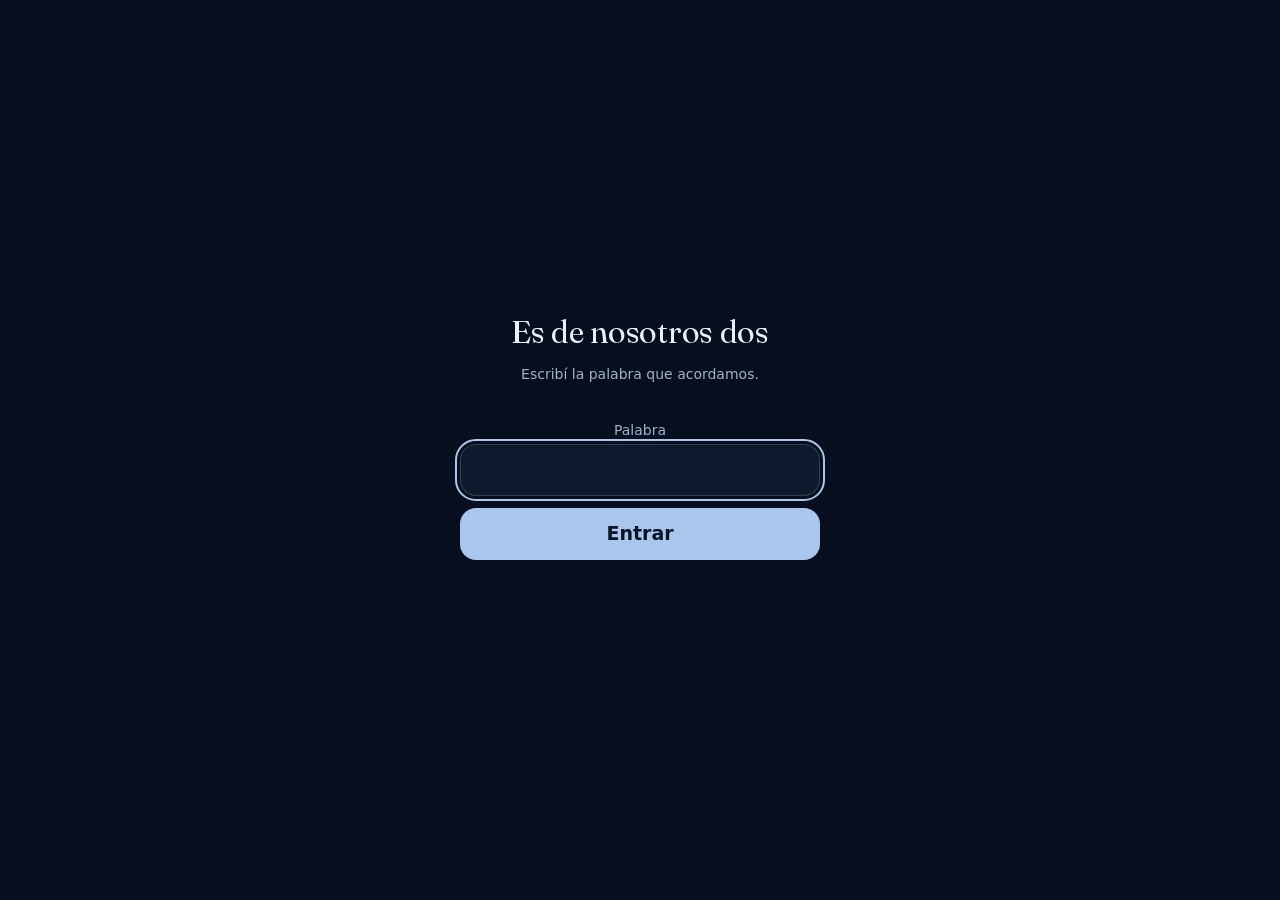
<file: index.html>
<!DOCTYPE html>
<html lang="es">
<head>
  <meta charset="utf-8">
  <meta name="viewport" content="width=device-width, initial-scale=1, viewport-fit=cover">
  <title>Made</title>
  <meta name="description" content="Un regalo.">

  <!-- No indexar: es un regalo, no un sitio que tenga que aparecer en Google.
       Ojo: esto NO despublica nada, solo pide a los buscadores que no lo listen. -->
  <meta name="robots" content="noindex, nofollow">
  <meta name="referrer" content="no-referrer">

  <meta name="theme-color" content="#070f1e">
  <meta name="color-scheme" content="dark">

  <!-- GitHub Pages no permite mandar headers: lo que se pueda, por meta.
       frame-ancestors, report-uri y sandbox se ignoran acá (no hay forma). -->
  <meta http-equiv="Content-Security-Policy" content="default-src 'none'; script-src 'self'; style-src 'self'; img-src 'self' blob: data:; font-src 'self'; connect-src 'self' https://api.github.com; base-uri 'none'; form-action 'none'">

  <link rel="icon" href="data:image/svg+xml,%3Csvg xmlns='http://www.w3.org/2000/svg' viewBox='0 0 64 64'%3E%3Crect width='64' height='64' rx='14' fill='%23070F1E'/%3E%3Ctext x='32' y='45' font-family='Georgia,serif' font-size='34' fill='%23E0B878' text-anchor='middle'%3EM%3C/text%3E%3C/svg%3E">
  <link rel="preload" href="fuentes/fraunces-var.woff2" as="font" type="font/woff2" crossorigin>
  <link rel="stylesheet" href="styles.css">
</head>
<body>

  <!-- El lirio se dibuja una sola vez y se reusa con <use>. -->
  <svg class="sprite" aria-hidden="true" focusable="false" width="0" height="0">
    <symbol id="lirio" viewBox="0 0 64 64">
      <g fill="currentColor" fill-opacity="0.12" stroke="currentColor"
         stroke-opacity="0.55" stroke-width="1.5" stroke-linejoin="round">
        <path d="M32 34C27.5 26 22 17 32 6c10 11 4.5 20 0 28Z"/>
        <path d="M32 34C27.5 26 22 17 32 6c10 11 4.5 20 0 28Z" transform="rotate(60 32 34)"/>
        <path d="M32 34C27.5 26 22 17 32 6c10 11 4.5 20 0 28Z" transform="rotate(120 32 34)"/>
        <path d="M32 34C27.5 26 22 17 32 6c10 11 4.5 20 0 28Z" transform="rotate(180 32 34)"/>
        <path d="M32 34C27.5 26 22 17 32 6c10 11 4.5 20 0 28Z" transform="rotate(240 32 34)"/>
        <path d="M32 34C27.5 26 22 17 32 6c10 11 4.5 20 0 28Z" transform="rotate(300 32 34)"/>
      </g>
      <g stroke="currentColor" stroke-opacity="0.5" stroke-width="1.5"
         stroke-linecap="round" fill="none">
        <path d="M32 35v8M32 35l-6 9M32 35l6 9"/>
      </g>
      <circle cx="32" cy="35" r="1.7" fill="currentColor" fill-opacity="0.45"/>
    </symbol>

    <!-- Íconos de la casa: trazo 1.5, 24x24, sin relleno. El trazo y el
         relleno los pone la clase .ico y se heredan hasta el <use>. -->
    <symbol id="ico-sobre" viewBox="0 0 24 24">
      <path d="M3 6.5h18v11H3z"/>
      <path d="m3 7.5 9 6 9-6"/>
    </symbol>
    <symbol id="ico-fechas" viewBox="0 0 24 24">
      <path d="M4 6h16v14H4z"/>
      <path d="M4 10h16M8 3.5v3M16 3.5v3"/>
      <path d="M8 14h2"/>
    </symbol>
    <symbol id="ico-espejo" viewBox="0 0 24 24">
      <path d="M4 5h16v11h-6l-5 4v-4H4z"/>
      <path d="M8 9h8M8 12h5"/>
    </symbol>
    <symbol id="ico-manual" viewBox="0 0 24 24">
      <path d="M6.5 3.5h10a1.5 1.5 0 0 1 1.5 1.5v15H8a1.5 1.5 0 0 1-1.5-1.5z"/>
      <path d="M6.5 18.5H18"/>
      <path d="M9.5 7.5h5M9.5 11h5"/>
    </symbol>
    <symbol id="ico-musica" viewBox="0 0 24 24">
      <path d="M9 17.5V6l10-2v11.5"/>
      <circle cx="6.5" cy="17.5" r="2.5"/>
      <circle cx="16.5" cy="15.5" r="2.5"/>
    </symbol>
    <symbol id="ico-carta" viewBox="0 0 24 24">
      <path d="M6 3.5h8l4 4v13H6z"/>
      <path d="M14 3.5v4h4"/>
      <path d="M9 12h6M9 15.5h6"/>
    </symbol>
    <symbol id="ico-promesa" viewBox="0 0 24 24">
      <path d="M12 10.5C9.5 6.5 4 7 4 10.5S9.5 14.5 12 10.5Z"/>
      <path d="M12 10.5C14.5 6.5 20 7 20 10.5S14.5 14.5 12 10.5Z"/>
      <path d="m12 10.5-2.5 7.5M12 10.5l2.5 7.5"/>
      <circle cx="12" cy="10.5" r="1.2"/>
    </symbol>
    <symbol id="ico-fotos" viewBox="0 0 24 24">
      <path d="M3.5 5h17v14h-17z"/>
      <circle cx="8.5" cy="9.5" r="1.5"/>
      <path d="m3.5 16 5-4.5 4 3.5 3-2.5 5 4"/>
    </symbol>
    <symbol id="ico-desayuno" viewBox="0 0 24 24">
      <path d="M4.5 10h11v5.5a3.5 3.5 0 0 1-3.5 3.5H8a3.5 3.5 0 0 1-3.5-3.5z"/>
      <path d="M15.5 11h1.8a2.2 2.2 0 0 1 0 4.4h-1.8"/>
      <path d="M8 4.5v2.5M11.5 4.5v2.5"/>
    </symbol>
    <symbol id="ico-pelicula" viewBox="0 0 24 24">
      <path d="M3.5 5.5h17v13h-17z"/>
      <path d="m10 9.5 5 2.5-5 2.5z"/>
    </symbol>
    <symbol id="ico-carta-mano" viewBox="0 0 24 24">
      <path d="M4 20l4.5-1 9-9-3.5-3.5-9 9z"/>
      <path d="m14 6.5 3.5 3.5"/>
    </symbol>
  </svg>


  <!-- ================= ACCESO ================= -->
  <div class="acceso" id="acceso" hidden>
    <div class="acceso__caja">
      <h1 class="acceso__titulo">Es de nosotros dos</h1>
      <p class="acceso__texto">Escribí la palabra que acordamos.</p>
      <form id="acceso-form" novalidate>
        <label class="acceso__texto" for="acceso-clave">Palabra</label>
        <input class="acceso__campo" id="acceso-clave" name="clave" type="password"
               inputmode="text" autocomplete="off" autocapitalize="off"
               autocorrect="off" spellcheck="false" required>
        <button class="acceso__boton" id="acceso-entrar" type="submit">Entrar</button>
      </form>
      <p class="acceso__error" id="acceso-error" role="alert" aria-live="polite"></p>
    </div>
  </div>

  <!-- ================= SITIO ================= -->
  <div id="sitio" hidden>

    <header class="barra">
      <a class="barra__marca" href="#sobre" aria-label="Ir a la carta del principio">M.</a>
      <button type="button" class="barra__menu" id="menu-abrir" aria-label="Abrir menú"
              aria-controls="menu" aria-expanded="false">
        <svg viewBox="0 0 24 24" fill="none" stroke="currentColor" stroke-width="1.5"
             stroke-linecap="round" aria-hidden="true">
          <path d="M4 8h16M4 16h16"/>
        </svg>
      </button>
    </header>

    <nav class="menu" id="menu" data-abierto="no" aria-label="Secciones">
      <button type="button" class="menu__cerrar" id="menu-cerrar" aria-label="Cerrar menú">
        <svg viewBox="0 0 24 24" width="22" height="22" fill="none" stroke="currentColor"
             stroke-width="1.5" stroke-linecap="round" aria-hidden="true">
          <path d="M6 6l12 12M18 6L6 18"/>
        </svg>
      </button>
      <ul class="menu__lista">
        <li><a class="menu__enlace" href="#sobre">
          <svg class="menu__ico ico" aria-hidden="true"><use href="#ico-sobre"/></svg>
          <span>El sobre</span>
        </a></li>
        <li><a class="menu__enlace" href="#puertas">
          <svg class="menu__ico ico" aria-hidden="true"><use href="#ico-fechas"/></svg>
          <span>Las fechas</span>
        </a></li>
        <li><a class="menu__enlace" href="#espejo">
          <svg class="menu__ico ico" aria-hidden="true"><use href="#ico-espejo"/></svg>
          <span>Lo que me decís</span>
        </a></li>
        <li><a class="menu__enlace" href="#manual">
          <svg class="menu__ico ico" aria-hidden="true"><use href="#ico-manual"/></svg>
          <span>El manual</span>
        </a></li>
        <li><a class="menu__enlace" href="#musica">
          <svg class="menu__ico ico" aria-hidden="true"><use href="#ico-musica"/></svg>
          <span>Las canciones</span>
        </a></li>
        <li><a class="menu__enlace" href="#carta">
          <svg class="menu__ico ico" aria-hidden="true"><use href="#ico-carta"/></svg>
          <span>La carta</span>
        </a></li>
        <li><a class="menu__enlace" href="#promesa">
          <svg class="menu__ico ico" aria-hidden="true"><use href="#ico-promesa"/></svg>
          <span>La promesa</span>
        </a></li>
        <li><a class="menu__enlace" href="galeria.html">
          <svg class="menu__ico ico" aria-hidden="true"><use href="#ico-fotos"/></svg>
          <span>Las fotos</span>
        </a></li>
      </ul>
    </nav>

    <main>

      <!-- ---------- EL SOBRE ---------- -->
      <section class="sobre-seccion" id="sobre" data-abierto="no">
        <span class="lirio lirio--a" aria-hidden="true"><svg viewBox="0 0 64 64"><use href="#lirio"/></svg></span>
        <span class="lirio lirio--b" aria-hidden="true"><svg viewBox="0 0 64 64"><use href="#lirio"/></svg></span>
        <div class="contenedor">
          <button type="button" class="sobre" id="sobre-boton" aria-expanded="false"
                  aria-controls="sobre-abierto">
            <span class="sobre__cuerpo">
              <span class="sobre__solapa" aria-hidden="true"></span>
              <span class="sobre__sello" aria-hidden="true">S</span>
            </span>
            <span class="sobre__texto">Para Made</span>
            <span class="sobre__pista">Tocá el sobre</span>
          </button>

          <div class="sobre__abierto" id="sobre-abierto">
            <h1 class="sobre__nombre">Made<span class="sobre__corazon" aria-hidden="true">♥</span></h1>
            <p class="sobre__lema">y todo lo que vino después.</p>

            <div class="contadores">
              <div class="contador">
                <span class="contador__num" id="dias-conocidos">—</span>
                <span class="contador__et">días desde que te conocí</span>
                <span class="contador__fecha">12 . 02 . 2025</span>
              </div>
              <div class="contador">
                <span class="contador__num" id="dias-novios">—</span>
                <span class="contador__et">días desde que somos nosotros</span>
                <span class="contador__fecha">03 . 02 . 2026</span>
              </div>
            </div>
          </div>
        </div>
      </section>

      <!-- ---------- LAS FECHAS ---------- -->
      <div class="flor-divisor" aria-hidden="true">
        <span class="lirio"><svg viewBox="0 0 64 64"><use href="#lirio"/></svg></span>
      </div>

      <section class="seccion" id="puertas">
        <div class="contenedor">
          <span class="eyebrow">Las fechas</span>
          <h2 class="titulo-seccion">Cinco días que cambiaron todo</h2>
          <p class="bajada">Tocá cada una.</p>

          <div class="puertas">
            <details class="puerta">
              <summary class="puerta__resumen">
                <span class="puerta__fecha">12.02.2025</span>
                <span class="puerta__titulo">Te conocí</span>
                <span class="puerta__mas" aria-hidden="true"></span>
              </summary>
              <div class="puerta__contenido">
                <p>No sabía nada de vos y ya me había quedado con la sonrisa.
                   De esas cosas que uno no decide.</p>
              </div>
            </details>

            <details class="puerta">
              <summary class="puerta__resumen">
                <span class="puerta__fecha">06.2025</span>
                <span class="puerta__titulo">Nos hicimos amigos</span>
                <span class="puerta__mas" aria-hidden="true"></span>
              </summary>
              <div class="puerta__contenido">
                <p>Las charlas se hicieron largas y el día se me empezó a ordenar
                   alrededor de ellas.</p>
              </div>
            </details>

            <details class="puerta">
              <summary class="puerta__resumen">
                <span class="puerta__fecha">12.12.2025</span>
                <span class="puerta__titulo">Me declaré</span>
                <span class="puerta__mas" aria-hidden="true"></span>
              </summary>
              <div class="puerta__contenido">
                <p>Lo hablamos al otro día. Dije que iba a intentarlo igual,
                   saliera como saliera. Y salió.</p>
              </div>
            </details>

            <details class="puerta">
              <summary class="puerta__resumen">
                <span class="puerta__fecha">01.02.2026</span>
                <span class="puerta__titulo">Te pedí que fueras mi novia</span>
                <span class="puerta__mas" aria-hidden="true"></span>
              </summary>
              <div class="puerta__contenido">
                <p>Con un ramo de flores de papel hechas a mano y una carta.
                   Me acuerdo de cada palabra.</p>
              </div>
            </details>

            <details class="puerta">
              <summary class="puerta__resumen">
                <span class="puerta__fecha">03.02.2026</span>
                <span class="puerta__titulo">Somos nosotros</span>
                <span class="puerta__mas" aria-hidden="true"></span>
              </summary>
              <div class="puerta__contenido">
                <p>Desde acá empieza todo lo demás.</p>
              </div>
            </details>
          </div>
        </div>
      </section>

      <!-- ---------- LO QUE ME DECÍS ---------- -->
      <div class="flor-divisor" aria-hidden="true">
        <span class="lirio"><svg viewBox="0 0 64 64"><use href="#lirio"/></svg></span>
      </div>

      <section class="seccion" id="espejo">
        <div class="contenedor">
          <span class="eyebrow">Lo que me decís</span>
          <h2 class="titulo-seccion">Cosas que escribiste y me quedaron</h2>
          <p class="bajada">Tocá cada una para ver qué me hicieron.</p>

          <div class="volteables">
            <button type="button" class="volteable" aria-expanded="false">
              <span class="volteable__caras">
                <span class="volteable__cara volteable__frente">
                  <span class="volteable__cita">“Estoy súper orgullosa de vos: por lo que hacés,
                    por lo que planeás, por los intentos y por las caídas.”</span>
                </span>
                <span class="volteable__cara volteable__dorso">
                  <span class="volteable__rotulo">Me lo escribiste</span>
                  <span class="volteable__texto">un día que yo estaba para abajo.
                    Todavía lo tengo guardado.</span>
                </span>
              </span>
            </button>

            <button type="button" class="volteable" aria-expanded="false">
              <span class="volteable__caras">
                <span class="volteable__cara volteable__frente">
                  <span class="volteable__cita">“Somos un equipo, hacemos y crecemos juntos.”</span>
                </span>
                <span class="volteable__cara volteable__dorso">
                  <span class="volteable__rotulo">Ahí entendí</span>
                  <span class="volteable__texto">que no era el único que quería esto en serio.</span>
                </span>
              </span>
            </button>

            <button type="button" class="volteable" aria-expanded="false">
              <span class="volteable__caras">
                <span class="volteable__cara volteable__frente">
                  <span class="volteable__cita">“Me hago poeta para dedicarte todos mis poemas,
                    me hago cantante para escribirte todas mis canciones.”</span>
                </span>
                <span class="volteable__cara volteable__dorso">
                  <span class="volteable__rotulo">Nunca</span>
                  <span class="volteable__texto">me habían escrito algo así.
                    Lo leí como cinco veces.</span>
                </span>
              </span>
            </button>

            <button type="button" class="volteable" aria-expanded="false">
              <span class="volteable__caras">
                <span class="volteable__cara volteable__frente">
                  <span class="volteable__cita">“Me hace muy bien y muy feliz saber que tengo
                    a alguien como vos a mi lado.”</span>
                </span>
                <span class="volteable__cara volteable__dorso">
                  <span class="volteable__rotulo">Ese mensaje</span>
                  <span class="volteable__texto">lo guardé. Como se guardan las cosas
                    que uno no quiere perder.</span>
                </span>
              </span>
            </button>

            <button type="button" class="volteable" aria-expanded="false">
              <span class="volteable__caras">
                <span class="volteable__cara volteable__frente">
                  <span class="volteable__cita">“Feliz día al mejor novio, al mejor amigo,
                    al mejor compañero.”</span>
                </span>
                <span class="volteable__cara volteable__dorso">
                  <span class="volteable__rotulo">Tres veces</span>
                  <span class="volteable__texto">la misma persona. Me quedó dando vueltas
                    todo el día.</span>
                </span>
              </span>
            </button>
          </div>
        </div>
      </section>

      <!-- ---------- EL MANUAL ---------- -->
      <div class="flor-divisor" aria-hidden="true">
        <span class="lirio"><svg viewBox="0 0 64 64"><use href="#lirio"/></svg></span>
      </div>

      <section class="seccion manual" id="manual">
        <div class="contenedor">
          <span class="eyebrow">El manual</span>
          <h2 class="titulo-seccion">Cómo se hace, en ocho pasos</h2>
          <p class="bajada">Lo que aprendí de vos sin que me lo enseñaras.</p>

          <div class="volteables">
            <button type="button" class="volteable" aria-expanded="false">
              <span class="volteable__caras">
                <span class="volteable__cara volteable__frente">
                  <span class="volteable__rotulo">Cómo prepararte</span>
                  <span class="volteable__cita">el té</span>
                </span>
                <span class="volteable__cara volteable__dorso">
                  <span class="volteable__texto">Boldo o verde. Es lo que tomás.</span>
                  <span class="volteable__rotulo">Porque me fijé en lo que pedís.</span>
                </span>
              </span>
            </button>

            <button type="button" class="volteable" aria-expanded="false">
              <span class="volteable__caras">
                <span class="volteable__cara volteable__frente">
                  <span class="volteable__rotulo">Qué café</span>
                  <span class="volteable__cita">pedirte</span>
                </span>
                <span class="volteable__cara volteable__dorso">
                  <span class="volteable__texto">Caramel latte o caramel macchiato.
                    Dulce, como a vos te gusta.</span>
                  <span class="volteable__rotulo">Porque es lo primero que mirás en la carta.</span>
                </span>
              </span>
            </button>

            <button type="button" class="volteable" aria-expanded="false">
              <span class="volteable__caras">
                <span class="volteable__cara volteable__frente">
                  <span class="volteable__rotulo">Qué flores</span>
                  <span class="volteable__cita">comprarte</span>
                </span>
                <span class="volteable__cara volteable__dorso">
                  <span class="volteable__texto">Lirios rosados y blancos.
                    Rosas blancas y margaritas también.</span>
                  <span class="volteable__rotulo">Porque me dijiste cuáles y no me lo olvidé.</span>
                </span>
              </span>
            </button>

            <button type="button" class="volteable" aria-expanded="false">
              <span class="volteable__caras">
                <span class="volteable__cara volteable__frente">
                  <span class="volteable__rotulo">Cómo pedir</span>
                  <span class="volteable__cita">las empanadas</span>
                </span>
                <span class="volteable__cara volteable__dorso">
                  <span class="volteable__texto">Jamón y queso, pero de La Continental.
                    También de queso y tajadas.</span>
                  <span class="volteable__rotulo">Porque hay lugares que las hacen como a vos te gustan.</span>
                </span>
              </span>
            </button>

            <button type="button" class="volteable" aria-expanded="false">
              <span class="volteable__caras">
                <span class="volteable__cara volteable__frente">
                  <span class="volteable__rotulo">El orden</span>
                  <span class="volteable__cita">del baño</span>
                </span>
                <span class="volteable__cara volteable__dorso">
                  <span class="volteable__texto">Primero el pelo, después el cuerpo.</span>
                  <span class="volteable__rotulo">Porque me contaste tu rutina y me la acuerdo.</span>
                </span>
              </span>
            </button>

            <button type="button" class="volteable" aria-expanded="false">
              <span class="volteable__caras">
                <span class="volteable__cara volteable__frente">
                  <span class="volteable__rotulo">Qué hacer</span>
                  <span class="volteable__cita">un domingo</span>
                </span>
                <span class="volteable__cara volteable__dorso">
                  <span class="volteable__texto">Caminar o andar en bici.
                    Y después comer algo rico.</span>
                  <span class="volteable__rotulo">Porque te gusta no hacer nada y hacer algo igual.</span>
                </span>
              </span>
            </button>

            <button type="button" class="volteable" aria-expanded="false">
              <span class="volteable__caras">
                <span class="volteable__cara volteable__frente">
                  <span class="volteable__rotulo">Qué poner</span>
                  <span class="volteable__cita">de fondo</span>
                </span>
                <span class="volteable__cara volteable__dorso">
                  <span class="volteable__texto">BTS primero. Después Rels B, Bad Bunny,
                    Trueno y Eladio.</span>
                  <span class="volteable__rotulo">Porque si suena BTS se te cambia la cara.</span>
                </span>
              </span>
            </button>

            <button type="button" class="volteable" aria-expanded="false">
              <span class="volteable__caras">
                <span class="volteable__cara volteable__frente">
                  <span class="volteable__rotulo">Qué</span>
                  <span class="volteable__cita">regalarte</span>
                </span>
                <span class="volteable__cara volteable__dorso">
                  <span class="volteable__texto">Cualquier cosa chiquita. Si es con amor
                    y es para vos, te encanta. Mandalas para colorear, por ejemplo.</span>
                  <span class="volteable__rotulo">Porque los detalles chiquitos te importan más que los grandes.</span>
                </span>
              </span>
            </button>
          </div>
        </div>
      </section>

      <!-- ---------- LAS CANCIONES ---------- -->
      <div class="flor-divisor" aria-hidden="true">
        <span class="lirio"><svg viewBox="0 0 64 64"><use href="#lirio"/></svg></span>
      </div>

      <section class="seccion" id="musica">
        <div class="contenedor">
          <span class="eyebrow">Las canciones</span>
          <h2 class="titulo-seccion">Cuatro que son nuestras</h2>
          <p class="bajada">Se abren en YouTube.</p>

          <div class="canciones">
            <a class="cancion" href="https://youtu.be/yExp857bijc" target="_blank"
               rel="noopener noreferrer">
              <span class="cancion__num">01</span>
              <span class="cancion__info">
                <span class="cancion__titulo">Amor</span>
                <span class="cancion__nota">Danny Ocean · la primera que me nombraste</span>
              </span>
              <span class="cancion__flecha" aria-hidden="true">↗</span>
            </a>

            <a class="cancion" href="https://youtu.be/EgncuSy4juY" target="_blank"
               rel="noopener noreferrer">
              <span class="cancion__num">02</span>
              <span class="cancion__info">
                <span class="cancion__titulo">Chinita Linda</span>
                <span class="cancion__nota">Álvaro Díaz · porque sos mi chinita linda</span>
              </span>
              <span class="cancion__flecha" aria-hidden="true">↗</span>
            </a>

            <a class="cancion" href="https://youtu.be/8obld3JrBNM" target="_blank"
               rel="noopener noreferrer">
              <span class="cancion__num">03</span>
              <span class="cancion__info">
                <span class="cancion__titulo">Cosas que no te dije</span>
                <span class="cancion__nota">SAIKO · cuando esto recién empezaba</span>
              </span>
              <span class="cancion__flecha" aria-hidden="true">↗</span>
            </a>

            <a class="cancion" href="https://youtu.be/z0701vzvrco" target="_blank"
               rel="noopener noreferrer">
              <span class="cancion__num">04</span>
              <span class="cancion__info">
                <span class="cancion__titulo">La que me dedicaste</span>
                <span class="cancion__nota">Tu canción · es mi favorita</span>
              </span>
              <span class="cancion__flecha" aria-hidden="true">↗</span>
            </a>
          </div>
        </div>
      </section>

      <!-- ---------- LA CARTA ---------- -->
      <div class="flor-divisor" aria-hidden="true">
        <span class="lirio"><svg viewBox="0 0 64 64"><use href="#lirio"/></svg></span>
      </div>

      <section class="seccion" id="carta">
        <div class="contenedor">
          <span class="eyebrow">La carta</span>
          <h2 class="titulo-seccion">La que te escribí a los siete meses</h2>
          <p class="bajada">Queda acá, con su fecha, para que no se pierda.</p>

          <article class="carta">
            <span class="carta__fecha">3 de septiembre de 2026</span>

            <p class="carta__saludo">Amor, felices siete meses.</p>

            <p>Siete meses con vos y faltan muchísimos más. Te amo con toda mi alma,
               de verdad no sabés cuánto.</p>

            <p>Disfruto cada pedazo chiquito de mi vida contigo: cada charla,
               esos abrazos cuando estamos cansados, cuando nos extrañamos,
               los besos tiernos y los no tan tiernos, incluso los besitos raros.
               Me hacen sentir tan feliz.</p>

            <p>Y no es solo por querernos y por las cositas lindas. Es porque me
               siento seguro, acompañado y muy amado. Incluso en los malos momentos,
               en las discusiones, sigo sintiendo que sos la mujer con la que quiero
               pasar cada día de mi vida.</p>

            <p>Porque eso sos: la mujer con la que decidí quedarme desde aquel momento
               en que me dije que, aunque no saliera, iba a intentarlo. Que iba a abrir
               el corazón por esa chica linda con la sonrisa contagiosa.</p>

            <p>No tengo palabras para explicar lo feliz que soy desde que estás en mi
               vida. A pesar de los altibajos, siempre estuviste: desde que éramos
               amigos, cuando cada uno andaba en otra cosa.</p>

            <p>Lo que nunca voy a dejar de agradecer es la compañía. A mí no me molesta
               estar solo, pero lo tuyo es distinto. No te necesito para ser feliz ni
               para vivir: si me preguntan por qué soy tan feliz, es porque todo lo que
               hago, todo lo que quiero ser y todo lo que fui lo pude compartir con la
               chica más maravillosa de esta tierra.</p>

            <p>Y esa sos vos, mi amorcito, mi muchachita linda.</p>

            <p>Los siete meses más lindos que pude haber deseado. Ojalá sigamos
               celebrando tantos que perdamos la cuenta.</p>

            <p class="carta__firma">Te amo con toda mi alma, corazón, cuerpo y mente.<br>Sebas.</p>
          </article>
        </div>
      </section>

      <!-- ---------- LA PROMESA ---------- -->
      <div class="flor-divisor" aria-hidden="true">
        <span class="lirio"><svg viewBox="0 0 64 64"><use href="#lirio"/></svg></span>
      </div>

      <section class="seccion" id="promesa">
        <div class="contenedor">
          <span class="eyebrow">La promesa</span>
          <h2 class="titulo-seccion">Tres cupones y una promesa</h2>
          <p class="bajada">Los cupones se canjean cuando quieras. No vencen.</p>

          <div class="cupones">
            <div class="cupon">
              <svg class="cupon__ico ico" aria-hidden="true"><use href="#ico-desayuno"/></svg>
              <span class="cupon__titulo">Un desayuno sin motivo</span>
              <span class="cupon__nota">Como el de aquel día, pero un martes cualquiera.</span>
            </div>
            <div class="cupon">
              <svg class="cupon__ico ico" aria-hidden="true"><use href="#ico-pelicula"/></svg>
              <span class="cupon__titulo">Elegís vos la película</span>
              <span class="cupon__nota">Sin comentarios míos. Ni uno.</span>
            </div>
            <div class="cupon">
              <svg class="cupon__ico ico" aria-hidden="true"><use href="#ico-carta-mano"/></svg>
              <span class="cupon__titulo">Una carta escrita a mano</span>
              <span class="cupon__nota">De las que se guardan en una caja.</span>
            </div>
          </div>

          <div class="promesa">
            <p class="promesa__texto">Y la promesa: que no se me pase ningún cumpleaños
              tuyo. Nunca.</p>
          </div>
        </div>
      </section>

      <!-- El regalo cierra el recorrido: va después de los cupones. -->
      <section class="seccion" id="regalo-seccion" aria-label="El regalo">
        <div class="contenedor">
          <div class="regalo" id="regalo" data-abierto="no">
            <button class="regalo__caja" id="regalo-abrir" type="button"
                    aria-label="Abrir el regalo" aria-describedby="regalo-pista"
                    aria-expanded="false" aria-controls="regalo-mensaje">
              <span class="regalo__brillo" aria-hidden="true"></span>
              <span class="regalo__cuerpo" aria-hidden="true"></span>
              <span class="regalo__lazo regalo__lazo--v" aria-hidden="true"></span>
              <span class="regalo__lazo regalo__lazo--h" aria-hidden="true"></span>
              <span class="regalo__tapa" aria-hidden="true"></span>
              <span class="regalo__flor" aria-hidden="true"><svg viewBox="0 0 64 64"><use href="#lirio"/></svg></span>
            </button>
            <p class="regalo__pista" id="regalo-pista">Tocá para abrir</p>
            <p class="regalo__mensaje" id="regalo-mensaje" role="status" aria-live="polite"></p>
            <a class="regalo__saltear" href="galeria.html">Las fotos →</a>
          </div>
        </div>
      </section>
    </main>

    <footer class="pie">
      <p class="pie__texto">Hecho para vos, Made.</p>
    </footer>
  </div>

  <noscript>
    <p class="sin-js">Esta página necesita JavaScript para abrirse.</p>
  </noscript>

  <script src="config.js"></script>
  <script src="acceso.js"></script>
  <script src="app.js"></script>
</body>
</html>
</file>
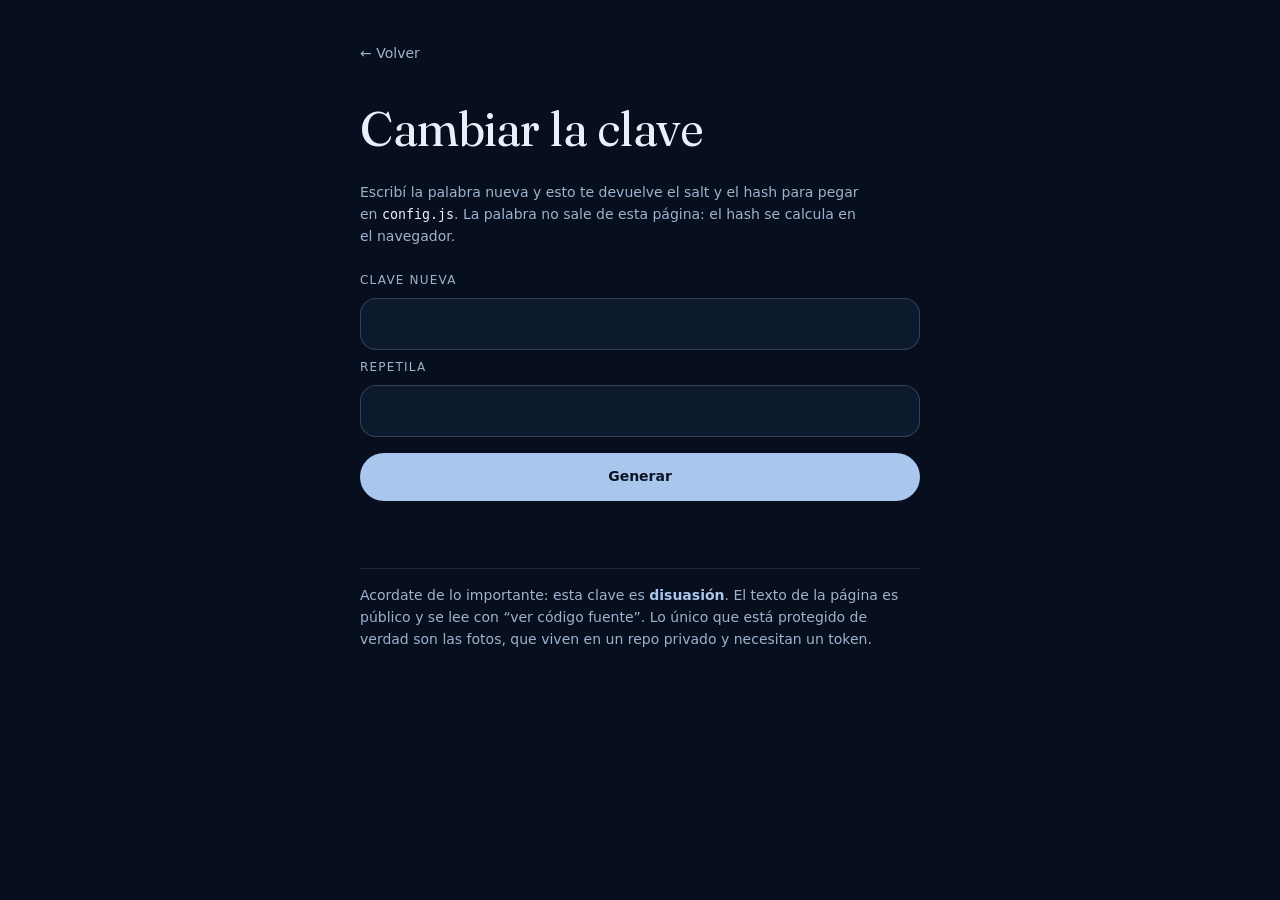
<file: clave.html>
<!DOCTYPE html>
<html lang="es">
<head>
  <meta charset="utf-8">
  <meta name="viewport" content="width=device-width, initial-scale=1, viewport-fit=cover">
  <title>Cambiar la clave</title>
  <meta name="robots" content="noindex, nofollow">
  <meta name="referrer" content="no-referrer">
  <meta name="theme-color" content="#070f1e">
  <meta name="color-scheme" content="dark">

  <!-- Esta página no habla con nadie: el hash se calcula acá mismo. -->
  <meta http-equiv="Content-Security-Policy" content="default-src 'none'; script-src 'self'; style-src 'self'; font-src 'self'; img-src 'self' data:; connect-src 'none'; base-uri 'none'; form-action 'none'">

  <link rel="preload" href="fuentes/fraunces-var.woff2" as="font" type="font/woff2" crossorigin>
  <link rel="stylesheet" href="styles.css">
</head>
<body class="pagina-clave">

  <main class="clave">
    <a class="clave__volver" href="index.html">← Volver</a>

    <h1 class="clave__titulo">Cambiar la clave</h1>
    <p class="clave__texto">
      Escribí la palabra nueva y esto te devuelve el salt y el hash para
      pegar en <code>config.js</code>. La palabra no sale de esta página:
      el hash se calcula en el navegador.
    </p>

    <form class="clave__form" id="clave-form" novalidate>
      <label class="clave__etiqueta" for="clave-nueva">Clave nueva</label>
      <input class="clave__campo" id="clave-nueva" type="password"
             autocomplete="new-password" autocapitalize="off" spellcheck="false"
             minlength="4" required>

      <label class="clave__etiqueta" for="clave-repetir">Repetila</label>
      <input class="clave__campo" id="clave-repetir" type="password"
             autocomplete="new-password" autocapitalize="off" spellcheck="false"
             minlength="4" required>

      <button class="boton" id="clave-generar" type="submit">Generar</button>
    </form>

    <p class="clave__error" id="clave-error" role="alert" aria-live="polite"></p>

    <section class="clave__resultado" id="clave-resultado" hidden>
      <h2 class="clave__subtitulo">Listo</h2>
      <p class="clave__texto">
        Reemplazá el bloque <code>acceso</code> de <code>config.js</code> por esto:
      </p>
      <pre class="clave__salida" id="clave-salida"></pre>
      <div class="clave__acciones">
        <button class="boton" id="clave-copiar" type="button">Copiar</button>
      </div>
      <p class="clave__texto">
        Después subí el cambio. Las sesiones que ya estaban abiertas se
        cierran solas: la marca de sesión guarda el hash, no un “sí”.
      </p>
    </section>

    <p class="clave__aviso">
      Acordate de lo importante: esta clave es <strong>disuasión</strong>.
      El texto de la página es público y se lee con “ver código fuente”.
      Lo único que está protegido de verdad son las fotos, que viven en
      un repo privado y necesitan un token.
    </p>
  </main>

  <script src="clave.js"></script>
</body>
</html>
</file>
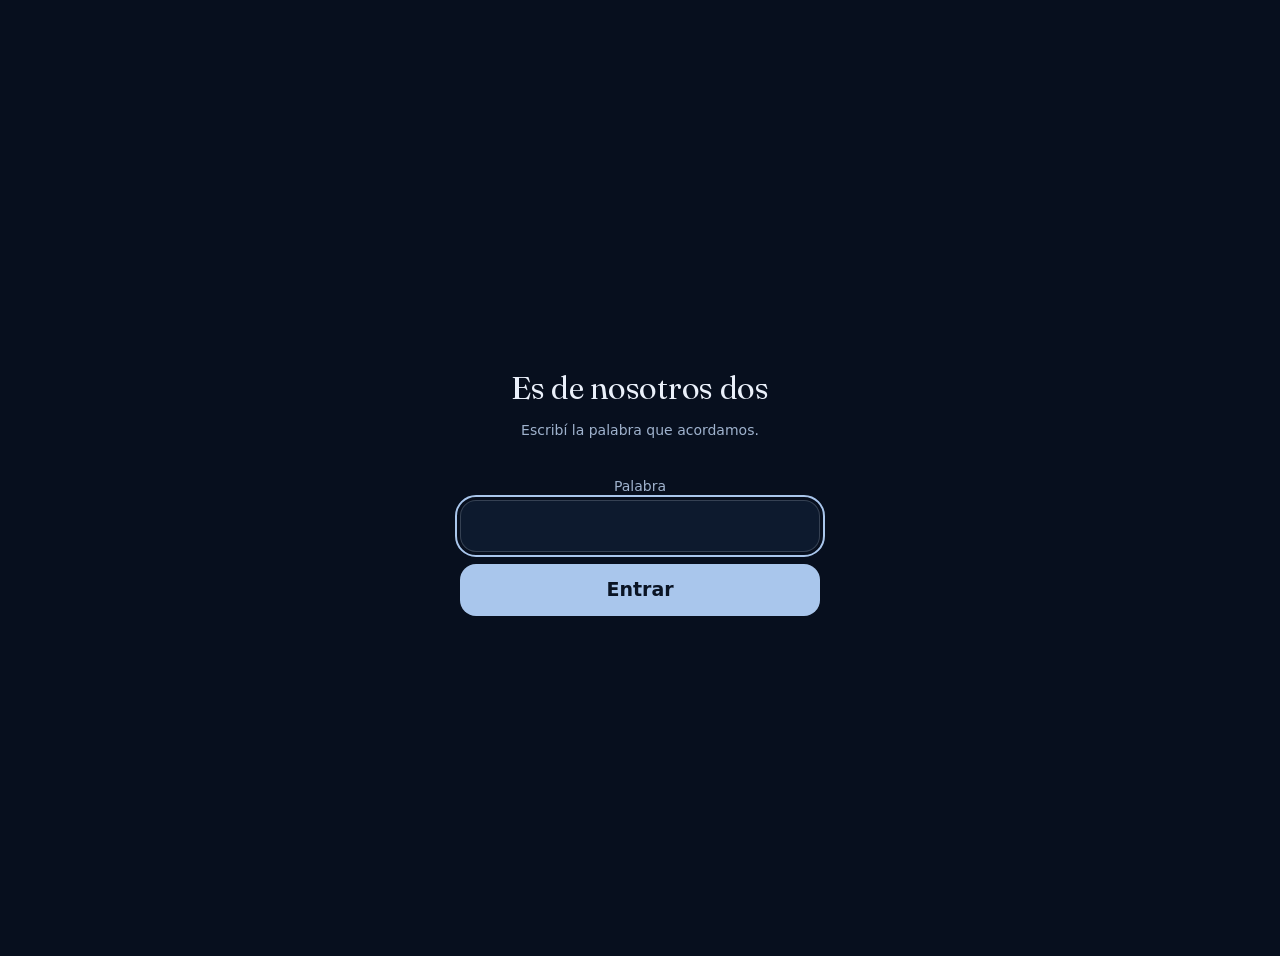
<file: galeria.html>
<!DOCTYPE html>
<html lang="es">
<head>
  <meta charset="utf-8">
  <meta name="viewport" content="width=device-width, initial-scale=1, viewport-fit=cover">
  <title>Las fotos · Made</title>
  <meta name="description" content="Nuestras fotos.">

  <meta name="robots" content="noindex, nofollow">
  <meta name="referrer" content="no-referrer">

  <meta name="theme-color" content="#070f1e">
  <meta name="color-scheme" content="dark">

  <!-- Igual que en index.html: solo se habla con la API de GitHub,
       que es de donde salen las fotos (repo privado). -->
  <meta http-equiv="Content-Security-Policy" content="default-src 'none'; script-src 'self'; style-src 'self'; img-src 'self' blob: data:; font-src 'self'; connect-src 'self' https://api.github.com; base-uri 'none'; form-action 'none'">

  <link rel="icon" href="data:image/svg+xml,%3Csvg xmlns='http://www.w3.org/2000/svg' viewBox='0 0 64 64'%3E%3Crect width='64' height='64' rx='14' fill='%23070F1E'/%3E%3Ctext x='32' y='45' font-family='Georgia,serif' font-size='34' fill='%23E0B878' text-anchor='middle'%3EM%3C/text%3E%3C/svg%3E">
  <link rel="preload" href="fuentes/fraunces-var.woff2" as="font" type="font/woff2" crossorigin>
  <link rel="stylesheet" href="styles.css">
</head>
<body class="pagina-galeria">

  <!-- El lirio se dibuja una sola vez y se reusa con <use>. -->
  <svg class="sprite" aria-hidden="true" focusable="false" width="0" height="0">
    <symbol id="lirio" viewBox="0 0 64 64">
      <g fill="currentColor" fill-opacity="0.12" stroke="currentColor"
         stroke-opacity="0.55" stroke-width="1.5" stroke-linejoin="round">
        <path d="M32 34C27.5 26 22 17 32 6c10 11 4.5 20 0 28Z"/>
        <path d="M32 34C27.5 26 22 17 32 6c10 11 4.5 20 0 28Z" transform="rotate(60 32 34)"/>
        <path d="M32 34C27.5 26 22 17 32 6c10 11 4.5 20 0 28Z" transform="rotate(120 32 34)"/>
        <path d="M32 34C27.5 26 22 17 32 6c10 11 4.5 20 0 28Z" transform="rotate(180 32 34)"/>
        <path d="M32 34C27.5 26 22 17 32 6c10 11 4.5 20 0 28Z" transform="rotate(240 32 34)"/>
        <path d="M32 34C27.5 26 22 17 32 6c10 11 4.5 20 0 28Z" transform="rotate(300 32 34)"/>
      </g>
      <g stroke="currentColor" stroke-opacity="0.5" stroke-width="1.5"
         stroke-linecap="round" fill="none">
        <path d="M32 35v8M32 35l-6 9M32 35l6 9"/>
      </g>
      <circle cx="32" cy="35" r="1.7" fill="currentColor" fill-opacity="0.45"/>
    </symbol>
  </svg>


  <!-- ================= ACCESO ================= -->
  <div class="acceso" id="acceso" hidden>
    <div class="acceso__caja">
      <h1 class="acceso__titulo">Es de nosotros dos</h1>
      <p class="acceso__texto">Escribí la palabra que acordamos.</p>
      <form id="acceso-form" novalidate>
        <label class="acceso__texto" for="acceso-clave">Palabra</label>
        <input class="acceso__campo" id="acceso-clave" name="clave" type="password"
               inputmode="text" autocomplete="off" autocapitalize="off"
               autocorrect="off" spellcheck="false" required>
        <button class="acceso__boton" id="acceso-entrar" type="submit">Entrar</button>
      </form>
      <p class="acceso__error" id="acceso-error" role="alert" aria-live="polite"></p>
    </div>
  </div>

  <!-- ================= SITIO ================= -->
  <div id="sitio" hidden>

    <header class="barra">
      <a class="barra__marca" href="index.html#sobre" aria-label="Ir a la carta del principio">M.</a>
      <button type="button" class="boton-redondo" id="abrir-subida" aria-label="Subir fotos"
              aria-controls="panel-subida" aria-expanded="false">
        <svg viewBox="0 0 24 24" fill="none" stroke="currentColor" stroke-width="1.5"
             stroke-linecap="round" aria-hidden="true">
          <path d="M12 5v14M5 12h14"/>
        </svg>
      </button>
    </header>

    <!-- Las fotos se ven directo: el regalo vive al final del index. -->
    <main id="galeria-contenido">
      <div class="cabecera-galeria">
        <div class="cabecera-galeria__texto">
          <span class="eyebrow">Nosotros</span>
          <h1>Las fotos</h1>
        </div>
        <span class="cabecera-galeria__cuenta" id="cuenta" aria-live="polite">—</span>
      </div>

      <!-- Estados: sin token, vacío, error. Se arma desde galeria.js. -->
      <div class="aviso" id="estado" hidden></div>

      <ul class="grilla" id="grilla"></ul>
    </main>

    <footer class="pie">
      <p class="pie__texto">Nuestras, y de nadie más.</p>
      <a class="pie__enlace" href="index.html">← Volver</a>
    </footer>
  </div>

  <!-- ================= PANELES ================= -->
  <div class="panel__velo" id="velo" data-abierto="no"></div>

  <section class="panel" id="panel-token" role="dialog" aria-modal="true"
           aria-labelledby="token-titulo" data-abierto="no">
    <span class="panel__asa" aria-hidden="true"></span>
    <h2 class="panel__titulo" id="token-titulo">La llave de las fotos</h2>
    <p class="panel__texto">
      Las fotos no están en la página: viven en un repo privado y se leen
      con un token. Pegalo acá. Queda solo en esta pestaña y se borra al
      cerrarla.
    </p>
    <label class="panel__texto" for="token-campo">Token de GitHub</label>
    <input class="panel__campo" id="token-campo" type="password" name="token"
           inputmode="text" autocomplete="off" autocapitalize="off"
           autocorrect="off" spellcheck="false" placeholder="github_pat_…">
    <p class="panel__texto" id="token-estado" role="status" aria-live="polite"></p>
    <div class="panel__acciones">
      <button class="boton" id="token-guardar" type="button" data-foco>Guardar</button>
      <button class="boton boton--fantasma" id="token-borrar" type="button">Borrar</button>
      <button class="boton boton--fantasma" id="token-cerrar" type="button">Cerrar</button>
    </div>
  </section>

  <section class="panel" id="panel-subida" role="dialog" aria-modal="true"
           aria-labelledby="subida-titulo" data-abierto="no">
    <span class="panel__asa" aria-hidden="true"></span>
    <h2 class="panel__titulo" id="subida-titulo">Subir fotos</h2>
    <p class="panel__texto">
      Se achican acá, en el celular, antes de salir. A las fotos se les
      quitan los datos del archivo (dónde y cuándo se sacaron) y se van
      derechito al repo privado. Hasta 10 por vez.
    </p>

    <input class="oculto" id="archivo" type="file" accept="image/*" multiple tabindex="-1">
    <div class="panel__acciones">
      <button class="boton" id="elegir" type="button" data-foco>Elegir fotos</button>
    </div>

    <div class="progreso" id="progreso" hidden>
      <span id="progreso-texto">Preparando…</span>
      <span class="progreso__barra">
        <span class="progreso__relleno" id="progreso-relleno"></span>
      </span>
    </div>

    <ul class="cola" id="cola"></ul>

    <div class="panel__acciones">
      <button class="boton boton--fantasma" id="subida-token" type="button">Cambiar token</button>
      <button class="boton boton--fantasma" id="subida-cerrar" type="button">Cerrar</button>
    </div>
  </section>

  <!-- ================= LIGHTBOX ================= -->
  <dialog class="lightbox" id="lightbox" aria-label="Foto ampliada">
    <div class="lightbox__marco">
      <img class="lightbox__imagen" id="lightbox-img" alt="">
      <button class="lightbox__cerrar" id="lightbox-cerrar" type="button" aria-label="Cerrar">
        <svg viewBox="0 0 24 24" width="20" height="20" fill="none" stroke="currentColor"
             stroke-width="1.5" stroke-linecap="round" aria-hidden="true">
          <path d="M6 6l12 12M18 6L6 18"/>
        </svg>
      </button>
      <button class="lightbox__nav lightbox__nav--prev" id="lightbox-prev" type="button"
              aria-label="Foto anterior">
        <svg viewBox="0 0 24 24" width="22" height="22" fill="none" stroke="currentColor"
             stroke-width="1.5" stroke-linecap="round" stroke-linejoin="round" aria-hidden="true">
          <path d="M14 6l-6 6 6 6"/>
        </svg>
      </button>
      <button class="lightbox__nav lightbox__nav--next" id="lightbox-next" type="button"
              aria-label="Foto siguiente">
        <svg viewBox="0 0 24 24" width="22" height="22" fill="none" stroke="currentColor"
             stroke-width="1.5" stroke-linecap="round" stroke-linejoin="round" aria-hidden="true">
          <path d="M10 6l6 6-6 6"/>
        </svg>
      </button>
      <div class="lightbox__pie">
        <span class="lightbox__fecha" id="lightbox-fecha"></span>
        <span class="lightbox__fecha" id="lightbox-cuenta"></span>
      </div>
    </div>
  </dialog>

  <noscript>
    <p class="sin-js">Esta página necesita JavaScript para abrirse.</p>
  </noscript>

  <script src="config.js"></script>
  <script src="acceso.js"></script>
  <script src="galeria.js"></script>
</body>
</html>
</file>
<file: styles.css>
/* ============================================================
   Regalo — hoja de estilos única
   Paleta azul marino, con acento azul claro y un dorado cálido.
   Contrastes medidos contra --fondo (#070f1e):
   texto 16.7:1 · tenue 8.9:1 · acento 10.9:1 · miel 10.3:1.
   Target: iPhone 13/14, Safari. Mobile-first.
   ============================================================ */

@font-face {
  font-family: 'Fraunces';
  src: url('fuentes/fraunces-var.woff2') format('woff2');
  font-weight: 100 900;
  font-style: normal;
  font-display: swap;
  unicode-range: U+0000-00FF, U+0131, U+0152-0153, U+02BB-02BC, U+02C6,
    U+02DA, U+02DC, U+0304, U+0308, U+0329, U+2000-206F, U+20AC, U+2122,
    U+2191, U+2193, U+2212, U+2215, U+FEFF, U+FFFD;
}

:root {
  --fondo: #070f1e;
  --sup: #0d1a2e;
  --sup-2: #13233c;
  --texto: #eaf0fa;
  --tenue: #9fb2cd;
  --acento: #a9c6ec;
  --miel: #e0b878;
  /* Celeste pastel: el corazón de Made. 12.48:1 contra el fondo. */
  --celeste: #a8d8ea;
  --borde: rgba(234, 240, 250, 0.1);
  --borde-fuerte: rgba(234, 240, 250, 0.18);

  --radio-s: 8px;
  --radio-m: 16px;
  --radio-l: 24px;

  --serif: 'Fraunces', ui-serif, 'New York', 'Iowan Old Style', P052,
    'Palatino Linotype', Palatino, Georgia, serif;
  --sans: -apple-system, BlinkMacSystemFont, 'SF Pro Text', system-ui,
    'Segoe UI', Roboto, 'Helvetica Neue', Arial, sans-serif;

  --t-display: clamp(2.75rem, 12vw, 4.5rem);
  --t-h1: clamp(2rem, 8vw, 3rem);
  --t-h2: clamp(1.5rem, 5.5vw, 2rem);
  --t-h3: clamp(1.125rem, 4.2vw, 1.375rem);
  --t-cuerpo: clamp(1.0625rem, 1rem + 0.25vw, 1.1875rem);
  --t-chico: 0.875rem;
  --t-eyebrow: 0.75rem;

  --ease-out: cubic-bezier(0.22, 1, 0.36, 1);
  --ease-inout: cubic-bezier(0.65, 0, 0.35, 1);

  --nav-h: 56px;
  --lateral: clamp(20px, 6vw, 40px);
  --bloque: clamp(64px, 14vw, 128px);
}

/* ---------- reset ---------- */

*,
*::before,
*::after {
  box-sizing: border-box;
}

html {
  -webkit-text-size-adjust: 100%;
  scroll-behavior: smooth;
}

body {
  margin: 0;
  min-height: 100vh;
  min-height: 100svh;
  background: var(--fondo);
  color: var(--texto);
  font-family: var(--sans);
  font-size: var(--t-cuerpo);
  line-height: 1.55;
  -webkit-font-smoothing: antialiased;
  text-rendering: optimizeLegibility;
  overscroll-behavior-y: none;
  /* Los lirios de las esquinas se salen a propósito: se recortan
     acá para que no abran scroll horizontal. `clip` y no `hidden`
     para no crear un contenedor de scroll. */
  overflow-x: clip;
}

h1,
h2,
h3,
p,
figure,
blockquote {
  margin: 0;
}

h1,
h2,
h3 {
  font-family: var(--serif);
  font-weight: 400;
  font-variation-settings: 'opsz' 60;
  text-wrap: balance;
  letter-spacing: -0.01em;
}

p {
  text-wrap: pretty;
}

img {
  max-width: 100%;
  height: auto;
  display: block;
}

button {
  font: inherit;
  color: inherit;
  background: none;
  border: 0;
  padding: 0;
  cursor: pointer;
  -webkit-tap-highlight-color: transparent;
  touch-action: manipulation;
}

a {
  color: var(--acento);
  text-decoration-thickness: 1px;
  text-underline-offset: 3px;
  -webkit-tap-highlight-color: transparent;
}

::selection {
  background: color-mix(in srgb, var(--acento) 22%, transparent);
}

:focus-visible {
  outline: 2px solid var(--acento);
  outline-offset: 3px;
  border-radius: 4px;
}

[hidden] {
  display: none !important;
}

/* ---------- utilidades ---------- */

.contenedor {
  width: 100%;
  max-width: 640px;
  margin-inline: auto;
  padding-inline: var(--lateral);
}

.seccion {
  padding-block: var(--bloque);
  border-top: 1px solid var(--borde);
  /* La barra es fija: sin esto el ancla queda debajo de ella. */
  scroll-margin-top: calc(var(--nav-h) + env(safe-area-inset-top));
}

.seccion:first-of-type {
  border-top: 0;
}

.eyebrow {
  display: block;
  font-size: var(--t-eyebrow);
  letter-spacing: 0.14em;
  text-transform: uppercase;
  color: var(--tenue);
  margin-bottom: 12px;
}

.titulo-seccion {
  font-size: var(--t-h2);
  margin-bottom: 8px;
}

.bajada {
  color: var(--tenue);
  max-width: 36ch;
  margin-bottom: 32px;
}

/* ---------- barra superior ---------- */

.barra {
  position: fixed;
  inset: 0 0 auto 0;
  z-index: 60;
  height: calc(var(--nav-h) + env(safe-area-inset-top));
  padding-top: env(safe-area-inset-top);
  display: flex;
  align-items: center;
  justify-content: space-between;
  padding-inline: var(--lateral);
  background: color-mix(in srgb, var(--fondo) 72%, transparent);
  -webkit-backdrop-filter: blur(14px) saturate(1.15);
  backdrop-filter: blur(14px) saturate(1.15);
  border-bottom: 1px solid var(--borde);
}

@supports not (backdrop-filter: blur(1px)) {
  .barra {
    background: var(--fondo);
  }
}

/* Blanco táctil de 44 px aunque el texto mida 22: el margen
   negativo mantiene el borde óptico alineado con el resto. */
.barra__marca {
  display: inline-grid;
  place-items: center;
  min-width: 44px;
  min-height: 44px;
  margin-left: -10px;
  font-family: var(--serif);
  font-size: 1.125rem;
  letter-spacing: 0.02em;
  color: var(--texto);
  text-decoration: none;
}

.barra__menu {
  min-width: 44px;
  min-height: 44px;
  display: grid;
  place-items: center;
  margin-right: -10px;
  color: var(--texto);
}

.barra__menu svg {
  width: 22px;
  height: 22px;
}

/* ---------- menú ---------- */

.menu {
  position: fixed;
  inset: 0;
  z-index: 80;
  background: var(--fondo);
  display: flex;
  flex-direction: column;
  justify-content: center;
  padding: calc(var(--nav-h) + env(safe-area-inset-top)) var(--lateral)
    calc(32px + env(safe-area-inset-bottom));
  /* Con los íconos el menú creció: en pantallas bajas tiene que poder
     scrollear en vez de recortar el último ítem. */
  overflow-y: auto;
  overscroll-behavior: contain;
  opacity: 0;
  visibility: hidden;
  transition: opacity 0.28s var(--ease-out), visibility 0.28s;
}

.menu[data-abierto='si'] {
  opacity: 1;
  visibility: visible;
}

.menu__lista {
  list-style: none;
  margin: 0;
  padding: 0;
  display: grid;
  gap: 4px;
}

.menu__enlace {
  display: flex;
  align-items: center;
  gap: 14px;
  padding: 12px 0;
  font-family: var(--serif);
  font-size: clamp(1.5rem, 7vw, 2rem);
  color: var(--texto);
  text-decoration: none;
  border-bottom: 1px solid var(--borde);
}

/* Los íconos del menú: trazo fino, 22 px, en acento. */
.menu__ico {
  color: var(--acento);
  opacity: 0.85;
}

.menu__cerrar {
  position: absolute;
  top: calc(env(safe-area-inset-top) + 6px);
  right: var(--lateral);
  min-width: 44px;
  min-height: 44px;
  display: grid;
  place-items: center;
}

/* ---------- acceso ---------- */

.acceso {
  min-height: 100vh;
  min-height: 100svh;
  display: grid;
  place-items: center;
  padding: var(--lateral);
}

.acceso__caja {
  width: 100%;
  max-width: 360px;
  text-align: center;
}

.acceso__titulo {
  font-size: var(--t-h2);
  margin-bottom: 8px;
}

.acceso__texto {
  color: var(--tenue);
  font-size: var(--t-chico);
  margin-bottom: 28px;
}

.acceso__campo {
  width: 100%;
  min-height: 52px;
  padding: 0 16px;
  background: var(--sup);
  border: 1px solid var(--borde-fuerte);
  border-radius: var(--radio-m);
  color: var(--texto);
  font: inherit;
  font-size: 17px; /* menos de 16px hace zoom en iOS */
  text-align: center;
}

.acceso__campo::placeholder {
  color: var(--tenue);
}

.acceso__boton {
  width: 100%;
  min-height: 52px;
  margin-top: 12px;
  border-radius: var(--radio-m);
  background: var(--acento);
  color: #0a1424;
  font-weight: 600;
  transition: transform 0.12s var(--ease-out), opacity 0.2s;
}

.acceso__boton:active {
  transform: scale(0.985);
}

.acceso__boton[disabled] {
  opacity: 0.6;
}

.acceso__error {
  min-height: 1.4em;
  margin-top: 14px;
  font-size: var(--t-chico);
  color: var(--acento);
}

/* ---------- sobre ---------- */

.sobre-seccion {
  min-height: 100vh;
  min-height: 100svh;
  display: grid;
  place-items: center;
  padding: calc(var(--nav-h) + env(safe-area-inset-top) + 24px) var(--lateral)
    calc(32px + env(safe-area-inset-bottom));
  text-align: center;
}

/* El sobre y el contenido abierto ocupan la misma celda: no hay salto. */
.sobre-seccion .contenedor {
  display: grid;
  place-items: center;
}

.sobre {
  grid-area: 1 / 1;
  display: grid;
  justify-items: center;
  gap: 28px;
  transition: opacity 0.45s var(--ease-out), transform 0.45s var(--ease-out),
    visibility 0.45s;
}

.sobre-seccion[data-abierto='si'] .sobre {
  opacity: 0;
  visibility: hidden;
  transform: scale(0.96);
  pointer-events: none;
}

.sobre__cuerpo {
  position: relative;
  width: min(300px, 74vw);
  aspect-ratio: 3 / 2;
  background: var(--sup-2);
  border: 1px solid var(--borde-fuerte);
  border-radius: 10px;
  overflow: hidden;
  transition: transform 0.18s var(--ease-out);
}

.sobre:active .sobre__cuerpo {
  transform: scale(0.985);
}

.sobre__solapa {
  position: absolute;
  inset: 0 0 auto 0;
  height: 62%;
  background: linear-gradient(180deg, #1e2a44, var(--sup-2));
  clip-path: polygon(0 0, 100% 0, 50% 100%);
  transform-origin: top center;
  transition: transform 0.6s var(--ease-inout);
  z-index: 2;
}

.sobre[aria-expanded='true'] .sobre__solapa {
  transform: rotateX(180deg);
}

.sobre__sello {
  position: absolute;
  z-index: 3;
  left: 50%;
  top: 52%;
  translate: -50% -50%;
  width: 52px;
  height: 52px;
  display: grid;
  place-items: center;
  border-radius: 50%;
  background: radial-gradient(circle at 35% 30%, #f3d9a8, var(--miel));
  color: #3a2a12;
  font-family: var(--serif);
  font-size: 1.25rem;
  transition: opacity 0.3s, transform 0.4s var(--ease-out);
}

.sobre[aria-expanded='true'] .sobre__sello {
  opacity: 0;
  transform: scale(0.8);
}

.sobre__texto {
  font-size: var(--t-eyebrow);
  letter-spacing: 0.18em;
  text-transform: uppercase;
  color: var(--tenue);
}

.sobre__pista {
  font-size: var(--t-chico);
  color: var(--tenue);
}

.sobre__abierto {
  grid-area: 1 / 1;
  display: grid;
  gap: 28px;
  opacity: 0;
  visibility: hidden;
  transform: translate3d(0, 14px, 0);
  transition: opacity 0.5s var(--ease-out) 0.15s,
    transform 0.5s var(--ease-out) 0.15s, visibility 0.5s;
}

.sobre-seccion[data-abierto='si'] .sobre__abierto {
  opacity: 1;
  visibility: visible;
  transform: translate3d(0, 0, 0);
}

.sobre__nombre {
  justify-self: center;
  font-size: var(--t-display);
  line-height: 0.98;
  letter-spacing: -0.03em;
  font-variation-settings: 'opsz' 144, 'SOFT' 100;
  font-weight: 500;
  color: var(--texto);
  text-shadow: 0 0 32px color-mix(in srgb, var(--acento) 55%, transparent),
    0 0 8px color-mix(in srgb, var(--acento) 35%, transparent);
  display: inline-flex;
  align-items: baseline;
  gap: 0.12em;
}

.sobre__corazon {
  font-family: var(--serif);
  font-size: 0.55em;
  color: var(--celeste);
  font-variation-settings: 'opsz' 144, 'SOFT' 100;
  font-weight: 500;
  display: inline-block;
  transform-origin: center;
  animation: corazon-latido 2.4s var(--ease-inout, ease-in-out) infinite;
  filter: drop-shadow(0 0 10px color-mix(in srgb, var(--celeste) 60%, transparent));
}

.sobre__lema {
  font-family: var(--serif);
  font-style: italic;
  font-size: var(--t-h3);
  color: var(--tenue);
  max-width: 24ch;
  margin-inline: auto;
}

/* ---------- lirios decorativos ---------- */

/* El dibujo vive una sola vez por página, en un <symbol>. */
.sprite {
  position: absolute;
  width: 0;
  height: 0;
  overflow: hidden;
}

.lirio {
  color: var(--acento);
  opacity: 0.2;
  pointer-events: none;
}

.lirio svg {
  display: block;
  width: 100%;
  height: 100%;
}

/* Dos grandes en las esquinas del sobre, detrás del contenido. */
.sobre-seccion {
  position: relative;
  isolation: isolate;
}

.sobre-seccion .lirio {
  position: absolute;
  z-index: -1;
  width: clamp(96px, 26vw, 148px);
  height: clamp(96px, 26vw, 148px);
}

.sobre-seccion .lirio--a {
  top: clamp(4px, 2vw, 24px);
  left: 0;
}

.sobre-seccion .lirio--b {
  right: 0;
  bottom: clamp(4px, 2vw, 24px);
}

/* Divisor entre secciones: un lirio apoyado sobre la línea. */
.flor-divisor {
  display: flex;
  justify-content: center;
  width: 100%;
  color: var(--acento);
  opacity: 0.45;
}

.flor-divisor .lirio {
  opacity: 1;
  width: 30px;
  height: 30px;
}

@media (max-width: 480px) {
  .flor-divisor .lirio {
    width: 24px;
    height: 24px;
  }

  /* En pantallas chicas no se amontonan: bajan la opacidad. */
  .sobre-seccion .lirio {
    opacity: 0.12;
  }
}

/* ---------- contadores ---------- */

.contadores {
  display: grid;
  grid-template-columns: 1fr 1fr;
  gap: 1px;
  background: var(--borde);
  border: 1px solid var(--borde);
  border-radius: var(--radio-l);
  overflow: hidden;
}

.contador {
  background: var(--fondo);
  padding: 20px 12px;
  display: grid;
  gap: 4px;
  justify-items: center;
}

.contador__num {
  font-family: var(--serif);
  font-size: clamp(2rem, 9vw, 2.75rem);
  line-height: 1;
  font-variant-numeric: tabular-nums;
  color: var(--texto);
}

.contador__et {
  font-size: var(--t-eyebrow);
  letter-spacing: 0.08em;
  text-transform: uppercase;
  color: var(--tenue);
  text-align: center;
}

.contador__fecha {
  font-size: var(--t-chico);
  color: var(--tenue);
  margin-top: 2px;
}

/* ---------- puertas ---------- */

.puertas {
  display: grid;
  gap: 12px;
}

.puerta {
  background: var(--sup);
  border: 1px solid var(--borde);
  border-radius: var(--radio-m);
  overflow: hidden;
}

.puerta__resumen {
  display: flex;
  align-items: center;
  gap: 16px;
  padding: 18px 20px;
  min-height: 64px;
  cursor: pointer;
  list-style: none;
}

.puerta__resumen::-webkit-details-marker {
  display: none;
}

.puerta__fecha {
  font-size: var(--t-chico);
  color: var(--miel);
  font-variant-numeric: tabular-nums;
  min-width: 5.5em;
}

.puerta__titulo {
  font-family: var(--serif);
  font-size: var(--t-h3);
  flex: 1;
}

.puerta__mas {
  position: relative;
  width: 16px;
  height: 16px;
  flex: none;
}

.puerta__mas::before,
.puerta__mas::after {
  content: '';
  position: absolute;
  inset: 50% 0 auto 0;
  height: 1.5px;
  background: var(--tenue);
  transition: transform 0.3s var(--ease-out);
}

.puerta__mas::after {
  transform: rotate(90deg);
}

.puerta[open] .puerta__mas::after {
  transform: rotate(0deg);
}

.puerta__contenido {
  padding: 0 20px 20px;
  color: var(--tenue);
  animation: subir 0.4s var(--ease-out) both;
}

.puerta__contenido p {
  max-width: 36ch;
}

/* ---------- volteables ---------- */

.volteables {
  display: grid;
  gap: 12px;
}

.volteable {
  display: block;
  width: 100%;
  text-align: left;
  background: var(--sup);
  border: 1px solid var(--borde);
  border-radius: var(--radio-m);
  padding: 20px;
  min-height: 44px;
  transition: border-color 0.2s, background-color 0.2s;
}

.volteable:active {
  background: var(--sup-2);
}

.volteable__caras {
  display: grid;
}

.volteable__cara {
  grid-area: 1 / 1;
  transition: opacity 0.28s var(--ease-out), transform 0.4s var(--ease-inout);
}

.volteable__frente {
  display: grid;
  gap: 8px;
}

.volteable__cita {
  font-family: var(--serif);
  font-size: var(--t-h3);
  line-height: 1.35;
  color: var(--texto);
}

.volteable__dorso {
  opacity: 0;
  transform: rotateY(-60deg);
  transform-origin: left center;
  pointer-events: none;
  align-content: center;
  display: grid;
  gap: 8px;
}

.volteable[aria-expanded='true'] .volteable__frente {
  opacity: 0;
  transform: rotateY(60deg);
  transform-origin: left center;
  pointer-events: none;
}

.volteable[aria-expanded='true'] .volteable__dorso {
  opacity: 1;
  transform: rotateY(0deg);
}

.volteable__rotulo {
  font-size: var(--t-eyebrow);
  letter-spacing: 0.14em;
  text-transform: uppercase;
  color: var(--tenue);
}

.volteable__texto {
  color: var(--acento);
  font-size: var(--t-cuerpo);
}

.manual .volteable__cita {
  font-size: var(--t-cuerpo);
  font-family: var(--sans);
  color: var(--texto);
}

/* ---------- música ---------- */

.canciones {
  display: grid;
  gap: 8px;
}

.cancion {
  display: grid;
  grid-template-columns: auto 1fr auto;
  align-items: center;
  gap: 16px;
  padding: 16px 20px;
  background: var(--sup);
  border: 1px solid var(--borde);
  border-radius: var(--radio-m);
  text-decoration: none;
  color: var(--texto);
  min-height: 64px;
  transition: background-color 0.2s;
}

.cancion:active {
  background: var(--sup-2);
}

.cancion__num {
  font-family: var(--serif);
  font-size: var(--t-chico);
  color: var(--miel);
  font-variant-numeric: tabular-nums;
}

.cancion__info {
  display: grid;
  gap: 2px;
}

.cancion__titulo {
  font-family: var(--serif);
  font-size: 1.0625rem;
}

.cancion__nota {
  font-size: var(--t-chico);
  color: var(--tenue);
}

.cancion__flecha {
  color: var(--tenue);
  font-size: 1.125rem;
}

/* ---------- carta ---------- */

.carta {
  background: var(--sup);
  border: 1px solid var(--borde);
  border-radius: var(--radio-l);
  padding: clamp(24px, 7vw, 48px);
}

.carta__fecha {
  display: block;
  font-size: var(--t-eyebrow);
  letter-spacing: 0.14em;
  text-transform: uppercase;
  color: var(--tenue);
  margin-bottom: 24px;
}

.carta p {
  font-family: var(--serif);
  font-size: 1.0625rem;
  line-height: 1.7;
  color: var(--texto);
  margin-bottom: 1.1em;
  max-width: 36ch;
}

.carta p:last-child {
  margin-bottom: 0;
}

.carta__saludo {
  font-size: var(--t-h3);
  line-height: 1.3;
  color: var(--acento);
}

.carta__firma {
  margin-top: 28px;
  font-family: var(--serif);
  font-style: italic;
  color: var(--tenue);
}

/* ---------- promesa ---------- */

.cupones {
  display: grid;
  gap: 12px;
  margin-bottom: 24px;
}

.cupon {
  position: relative;
  padding: 20px;
  border: 1px dashed var(--borde-fuerte);
  border-radius: var(--radio-m);
  display: grid;
  gap: 4px;
}

.cupon__titulo {
  font-family: var(--serif);
  font-size: 1.0625rem;
}

/* El ícono del cupón: mismo trazo que los del menú, un poco más chico. */
.cupon__ico {
  width: 20px;
  height: 20px;
  margin-bottom: 6px;
  color: var(--acento);
  opacity: 0.9;
}

.cupon__nota {
  font-size: var(--t-chico);
  color: var(--tenue);
}

.promesa {
  padding: 24px;
  border-radius: var(--radio-m);
  background: linear-gradient(160deg, color-mix(in srgb, var(--acento) 14%, transparent), transparent 70%);
  border: 1px solid var(--borde-fuerte);
}

.promesa__texto {
  font-family: var(--serif);
  font-size: var(--t-h3);
  line-height: 1.4;
}

/* ---------- pie ---------- */

.pie {
  padding: 48px var(--lateral) calc(48px + env(safe-area-inset-bottom));
  border-top: 1px solid var(--borde);
  display: grid;
  gap: 16px;
  justify-items: center;
  text-align: center;
}

.pie__texto {
  font-size: var(--t-chico);
  color: var(--tenue);
}

.pie__enlace {
  display: inline-flex;
  align-items: center;
  gap: 8px;
  min-height: 44px;
  padding: 0 20px;
  border-radius: 999px;
  border: 1px solid var(--borde-fuerte);
  color: var(--texto);
  text-decoration: none;
  font-size: var(--t-chico);
}

/* ---------- estados globales ---------- */

body.menu-abierto {
  overflow: hidden;
}

.sin-js {
  padding: 24px;
  color: var(--tenue);
}

/* ---------- animaciones ---------- */

@keyframes aparecer {
  from {
    opacity: 0;
  }
  to {
    opacity: 1;
  }
}

@keyframes subir {
  from {
    opacity: 0;
    transform: translate3d(0, 14px, 0);
  }
  to {
    opacity: 1;
    transform: translate3d(0, 0, 0);
  }
}

@keyframes corazon-latido {
  0%, 100% {
    transform: scale(1);
  }
  15% {
    transform: scale(1.22);
  }
  30% {
    transform: scale(0.96);
  }
  45% {
    transform: scale(1.12);
  }
}

.revelar {
  opacity: 0;
  transform: translate3d(0, 18px, 0);
  transition: opacity 0.48s var(--ease-out), transform 0.48s var(--ease-out);
}

.revelar[data-visible='si'] {
  opacity: 1;
  transform: translate3d(0, 0, 0);
}

/* ============================================================
   El regalo, al final del index
   ============================================================ */

/* El regalo cierra el recorrido: va al final del index, después de los
   cupones. El alto no cambia al abrir: si cambia, la caja salta sola
   bajo el dedo (medido: 124 px en 80 ms), y por eso el mensaje reserva
   sus dos líneas desde el principio. */
.regalo {
  display: grid;
  justify-items: center;
  gap: 16px;
  text-align: center;
}

.regalo__caja {
  position: relative;
  width: 172px;
  height: 160px;
  padding: 0;
  border: 0;
  background: none;
  cursor: pointer;
  -webkit-tap-highlight-color: transparent;
  isolation: isolate;
}

.regalo__caja:focus-visible {
  outline: 2px solid var(--acento);
  outline-offset: 12px;
  border-radius: var(--radio-m);
}

/* La luz que sale de la caja al abrirse. */
.regalo__brillo {
  position: absolute;
  left: 50%;
  bottom: 0;
  z-index: -1;
  width: 220px;
  height: 220px;
  translate: -50% 0;
  border-radius: 50%;
  background: radial-gradient(circle,
      color-mix(in srgb, var(--miel) 38%, transparent), transparent 68%);
  opacity: 0;
  transform: scale(0.55);
  transition: opacity 0.9s var(--ease-out), transform 0.9s var(--ease-out);
}

.regalo[data-abierto='si'] .regalo__brillo {
  opacity: 1;
  transform: scale(1);
}

.regalo__cuerpo {
  position: absolute;
  left: 50%;
  bottom: 0;
  width: 146px;
  height: 98px;
  transform: translateX(-50%);
  border: 1px solid var(--borde-fuerte);
  border-radius: 6px 6px 10px 10px;
  background: linear-gradient(180deg, var(--sup-2), var(--sup));
  box-shadow: 0 22px 46px -20px #000;
}

.regalo__lazo {
  position: absolute;
  left: 50%;
  bottom: 0;
  transform: translateX(-50%);
  background: var(--miel);
  opacity: 0.7;
}

.regalo__lazo--v {
  width: 16px;
  height: 98px;
}

.regalo__lazo--h {
  bottom: 42px;
  width: 146px;
  height: 12px;
}

.regalo__tapa {
  position: absolute;
  left: 50%;
  bottom: 94px;
  width: 164px;
  height: 26px;
  transform: translateX(-50%);
  transform-origin: 50% 100%;
  border: 1px solid var(--borde-fuerte);
  border-radius: 8px;
  background: linear-gradient(180deg, var(--sup-2), var(--sup));
  transition: transform 0.7s var(--ease-out), opacity 0.7s var(--ease-out);
}

.regalo[data-abierto='si'] .regalo__tapa {
  transform: translateX(-50%) translateY(-46px) rotate(-14deg);
  opacity: 0;
}

/* En vez de moño, un lirio: es su flor. */
.regalo__flor {
  position: absolute;
  left: 50%;
  bottom: 106px;
  width: 54px;
  height: 54px;
  translate: -50% 0;
  color: var(--miel);
  filter: drop-shadow(0 0 12px color-mix(in srgb, var(--miel) 55%, transparent));
  transition: transform 0.7s var(--ease-out), opacity 0.7s;
}

.regalo__flor svg {
  display: block;
  width: 100%;
  height: 100%;
}

.regalo[data-abierto='si'] .regalo__flor {
  transform: translateY(-32px) scale(1.12);
  opacity: 0.9;
}

.regalo__pista {
  margin: 0;
  font-size: var(--t-chico);
  letter-spacing: 0.14em;
  text-transform: uppercase;
  color: var(--tenue);
  transition: opacity 0.3s, visibility 0.3s;
}

.regalo[data-abierto='si'] .regalo__pista {
  opacity: 0;
  visibility: hidden;
}

.regalo__mensaje {
  /* Dos líneas reservadas: el mensaje abierto mide lo mismo, así abrir
     no reacomoda la sección. */
  min-height: 2.2em;
  margin: 0;
  max-width: 20ch;
  font-family: var(--serif);
  font-style: italic;
  font-size: clamp(1.75rem, 8vw, 2.9rem);
  line-height: 1.1;
  color: var(--miel);
  opacity: 0;
  transform: translateY(10px);
  transition: opacity 0.8s var(--ease-out) 0.25s,
    transform 0.8s var(--ease-out) 0.25s;
}

.regalo[data-abierto='si'] .regalo__mensaje {
  opacity: 1;
  transform: none;
}

/* Abrirlo de nuevo repite el mensaje. */
.regalo__mensaje--otra {
  animation: subir 0.7s var(--ease-out) both;
}

/* La continuación del recorrido: de acá se va a las fotos. */
.regalo__saltear {
  display: inline-flex;
  align-items: center;
  min-height: 44px;
  padding: 0 18px;
  border: 1px solid var(--borde);
  border-radius: 999px;
  background: none;
  color: var(--tenue);
  font: inherit;
  font-size: var(--t-chico);
  text-decoration: none;
  cursor: pointer;
  transition: color 0.2s, border-color 0.2s, transform 0.12s var(--ease-out);
}

.regalo__saltear:active {
  transform: scale(0.98);
}

/* ============================================================
   Galería
   ============================================================ */

.pagina-galeria {
  padding-top: calc(var(--nav-h) + env(safe-area-inset-top));
  display: flex;
  flex-direction: column;
  min-height: 100vh;
  min-height: 100svh;
}

/* El pie se queda abajo aunque la galería esté vacía. */
.pagina-galeria #sitio {
  display: flex;
  flex-direction: column;
  flex: 1;
}

.pagina-galeria main {
  flex: 1;
}

.cabecera-galeria {
  padding: 32px var(--lateral) 20px;
  display: flex;
  align-items: flex-end;
  justify-content: space-between;
  gap: 16px;
}

.cabecera-galeria__texto {
  display: grid;
  gap: 4px;
}

.cabecera-galeria h1 {
  font-size: var(--t-h1);
}

.cabecera-galeria__cuenta {
  font-size: var(--t-chico);
  color: var(--tenue);
}

.boton-redondo {
  width: 44px;
  height: 44px;
  flex: none;
  display: grid;
  place-items: center;
  border-radius: 50%;
  border: 1px solid var(--borde-fuerte);
  background: var(--sup);
  color: var(--texto);
  transition: transform 0.12s var(--ease-out);
}

.boton-redondo:active {
  transform: scale(0.94);
}

.boton-redondo svg {
  width: 20px;
  height: 20px;
}

.grilla {
  display: grid;
  /* auto-fit y no auto-fill: con una sola foto, la foto ocupa
     el ancho en vez de dejar media grilla vacía. */
  grid-template-columns: repeat(auto-fit, minmax(140px, 1fr));
  gap: 8px;
  padding: 0 var(--lateral) calc(48px + env(safe-area-inset-bottom));
  list-style: none;
  margin: 0 auto;
  max-width: 760px;
}

.foto {
  position: relative;
  display: block;
  width: 100%;
  aspect-ratio: 1;
  border-radius: 10px;
  overflow: hidden;
  background: var(--sup);
  padding: 0;
}

.foto img {
  width: 100%;
  height: 100%;
  object-fit: cover;
  opacity: 0;
  transition: opacity 0.4s var(--ease-out);
}

.foto img[data-cargada='si'] {
  opacity: 1;
}

.foto__error {
  position: absolute;
  inset: 0;
  display: grid;
  place-items: center;
  font-size: var(--t-chico);
  color: var(--tenue);
  padding: 12px;
  text-align: center;
}

/* ---------- estados vacíos ---------- */

.aviso {
  margin: 0 var(--lateral) 24px;
  padding: 20px;
  border-radius: var(--radio-m);
  background: var(--sup);
  border: 1px solid var(--borde);
  display: grid;
  gap: 12px;
  justify-items: start;
}

.aviso__titulo {
  font-family: var(--serif);
  font-size: 1.125rem;
}

.aviso__texto {
  font-size: var(--t-chico);
  color: var(--tenue);
}

.aviso__lista {
  margin: 0;
  padding-left: 20px;
  font-size: var(--t-chico);
  color: var(--tenue);
  display: grid;
  gap: 6px;
}

.boton {
  display: inline-flex;
  align-items: center;
  justify-content: center;
  gap: 8px;
  min-height: 48px;
  padding: 0 22px;
  border-radius: 999px;
  background: var(--acento);
  color: #0a1424;
  font-weight: 600;
  font-size: var(--t-chico);
  transition: transform 0.12s var(--ease-out), opacity 0.2s;
}

.boton:active {
  transform: scale(0.98);
}

.boton--fantasma {
  background: none;
  border: 1px solid var(--borde-fuerte);
  color: var(--texto);
  font-weight: 500;
}

.boton[disabled] {
  opacity: 0.5;
}

/* ---------- panel de subida ---------- */

.panel {
  position: fixed;
  inset: auto 0 0 0;
  z-index: 90;
  background: var(--sup);
  border-top: 1px solid var(--borde-fuerte);
  border-radius: 20px 20px 0 0;
  padding: 20px var(--lateral) calc(24px + env(safe-area-inset-bottom));
  display: grid;
  gap: 16px;
  transform: translateY(100%);
  visibility: hidden;
  transition: transform 0.32s var(--ease-out), visibility 0.32s;
  max-height: 88svh;
  overflow-y: auto;
  overscroll-behavior: contain;
}

.panel[data-abierto='si'] {
  transform: translateY(0);
  visibility: visible;
}

.panel__velo {
  position: fixed;
  inset: 0;
  z-index: 85;
  background: color-mix(in srgb, var(--fondo) 60%, transparent);
  opacity: 0;
  visibility: hidden;
  transition: opacity 0.28s, visibility 0.28s;
}

.panel__velo[data-abierto='si'] {
  opacity: 1;
  visibility: visible;
}

.panel__asa {
  width: 36px;
  height: 4px;
  border-radius: 999px;
  background: var(--borde-fuerte);
  margin: -4px auto 4px;
}

.panel__titulo {
  font-family: var(--serif);
  font-size: var(--t-h3);
}

.panel__texto {
  font-size: var(--t-chico);
  color: var(--tenue);
}

.panel__campo {
  width: 100%;
  min-height: 48px;
  padding: 12px 14px;
  border-radius: var(--radio-s);
  border: 1px solid var(--borde-fuerte);
  background: var(--fondo);
  color: var(--texto);
  font: inherit;
  font-size: 17px;
}

.panel__acciones {
  display: flex;
  flex-wrap: wrap;
  gap: 8px;
}

.progreso {
  display: grid;
  gap: 8px;
  font-size: var(--t-chico);
  color: var(--tenue);
}

.progreso__barra {
  height: 6px;
  border-radius: 999px;
  background: var(--sup-2);
  overflow: hidden;
}

.progreso__relleno {
  display: block;
  height: 100%;
  width: 0%;
  background: var(--acento);
  transition: width 0.2s linear;
}

/* ---------- lightbox ---------- */

.lightbox {
  border: 0;
  padding: 0;
  background: transparent;
  max-width: 100vw;
  max-height: 100svh;
  width: 100vw;
  height: 100svh;
  margin: 0;
  color: var(--texto);
  overflow: hidden;
}

.lightbox::backdrop {
  background: var(--fondo);
}

.lightbox__marco {
  position: relative;
  width: 100%;
  height: 100%;
  display: grid;
  grid-template-rows: 1fr auto;
  padding: env(safe-area-inset-top) 0 env(safe-area-inset-bottom);
}

.lightbox__imagen {
  width: 100%;
  height: 100%;
  object-fit: contain;
  min-height: 0;
}

.lightbox__pie {
  display: flex;
  align-items: center;
  justify-content: space-between;
  gap: 12px;
  padding: 12px 16px 20px;
}

.lightbox__fecha {
  font-size: var(--t-chico);
  color: var(--tenue);
}

.lightbox__cerrar {
  position: absolute;
  top: calc(env(safe-area-inset-top) + 8px);
  right: 12px;
  z-index: 2;
  width: 44px;
  height: 44px;
  border-radius: 50%;
  background: color-mix(in srgb, var(--sup) 80%, transparent);
  display: grid;
  place-items: center;
}

.lightbox__nav {
  position: absolute;
  top: 50%;
  translate: 0 -50%;
  width: 44px;
  height: 44px;
  border-radius: 50%;
  background: color-mix(in srgb, var(--sup) 80%, transparent);
  display: grid;
  place-items: center;
}

.lightbox__nav--prev {
  left: 8px;
}

.lightbox__nav--next {
  right: 8px;
}

.lightbox__nav[disabled] {
  opacity: 0.25;
}

/* ---------- cola de subida ---------- */

.cola {
  list-style: none;
  margin: 0;
  padding: 0;
  display: grid;
  gap: 12px;
}

.cola:empty {
  display: none;
}

.cola__item {
  display: grid;
  gap: 4px;
  font-size: var(--t-chico);
}

.cola__nombre {
  color: var(--texto);
  overflow: hidden;
  text-overflow: ellipsis;
  white-space: nowrap;
}

.cola__estado {
  color: var(--tenue);
}

.cola__item[data-estado='error'] .cola__estado {
  color: var(--acento);
}

.cola__barra {
  height: 4px;
  border-radius: 999px;
  background: var(--sup-2);
  overflow: hidden;
}

.cola__relleno {
  display: block;
  height: 100%;
  width: 0;
  background: var(--acento);
  transition: width 0.2s linear;
}

.cola__item[data-estado='listo'] .cola__relleno {
  background: var(--miel);
}

/* ---------- utilidades ---------- */

/* Íconos: un solo estilo para todos (trazo 1.5, puntas redondas).
   El trazo y el relleno se heredan hacia el contenido del <use>. */
.ico {
  width: 22px;
  height: 22px;
  flex: none;
  fill: none;
  stroke: currentColor;
  stroke-width: 1.5;
  stroke-linecap: round;
  stroke-linejoin: round;
}

/* Para el input de archivo: sigue existiendo para el navegador,
   pero no ocupa lugar ni entra en el orden de tabulación. */
.oculto {
  position: absolute;
  width: 1px;
  height: 1px;
  margin: -1px;
  padding: 0;
  overflow: hidden;
  clip-path: inset(50%);
  white-space: nowrap;
  border: 0;
}

body.sin-scroll {
  overflow: hidden;
}

/* ============================================================
   Página de la clave
   ============================================================ */

.pagina-clave {
  padding: 32px var(--lateral) calc(48px + env(safe-area-inset-bottom));
}

.clave {
  max-width: 560px;
  margin-inline: auto;
  display: grid;
  gap: 16px;
}

.clave__volver {
  justify-self: start;
  display: inline-flex;
  align-items: center;
  min-height: 44px;
  color: var(--tenue);
  text-decoration: none;
  font-size: var(--t-chico);
}

.clave__titulo {
  font-size: var(--t-h1);
}

.clave__subtitulo {
  font-size: var(--t-h3);
}

.clave__texto {
  color: var(--tenue);
  font-size: var(--t-chico);
}

.clave__texto code {
  color: var(--texto);
  font-size: 0.95em;
}

.clave__form {
  display: grid;
  gap: 8px;
  margin-top: 8px;
}

.clave__etiqueta {
  font-size: var(--t-eyebrow);
  letter-spacing: 0.1em;
  text-transform: uppercase;
  color: var(--tenue);
}

.clave__campo {
  width: 100%;
  min-height: 52px;
  padding: 0 16px;
  background: var(--sup);
  border: 1px solid var(--borde-fuerte);
  border-radius: var(--radio-m);
  color: var(--texto);
  font: inherit;
  font-size: 17px;
}

.clave__form .boton {
  margin-top: 8px;
}

.clave__error {
  min-height: 1.4em;
  color: var(--acento);
  font-size: var(--t-chico);
}

.clave__resultado {
  display: grid;
  gap: 12px;
  padding: 20px;
  border-radius: var(--radio-m);
  background: var(--sup);
  border: 1px solid var(--borde-fuerte);
}

.clave__salida {
  margin: 0;
  padding: 16px;
  border-radius: var(--radio-s);
  background: var(--fondo);
  border: 1px solid var(--borde);
  color: var(--texto);
  font-family: ui-monospace, SFMono-Regular, Menlo, Consolas, monospace;
  font-size: 0.8125rem;
  line-height: 1.5;
  overflow-wrap: anywhere;
  white-space: pre-wrap;
}

.clave__acciones {
  display: flex;
  gap: 8px;
}

.clave__aviso {
  margin-top: 16px;
  padding-top: 16px;
  border-top: 1px solid var(--borde);
  color: var(--tenue);
  font-size: var(--t-chico);
}

.clave__aviso strong {
  color: var(--acento);
  font-weight: 600;
}

/* ---------- pantallas grandes ---------- */

@media (min-width: 700px) {
  .volteables {
    grid-template-columns: 1fr 1fr;
  }
}

/* ---------- movimiento reducido ---------- */

@media (prefers-reduced-motion: reduce) {
  html {
    scroll-behavior: auto;
  }

  *,
  *::before,
  *::after {
    animation-duration: 0.01ms !important;
    animation-iteration-count: 1 !important;
    transition-duration: 0.01ms !important;
  }

  .revelar {
    opacity: 1;
    transform: none;
  }
}
</file>
